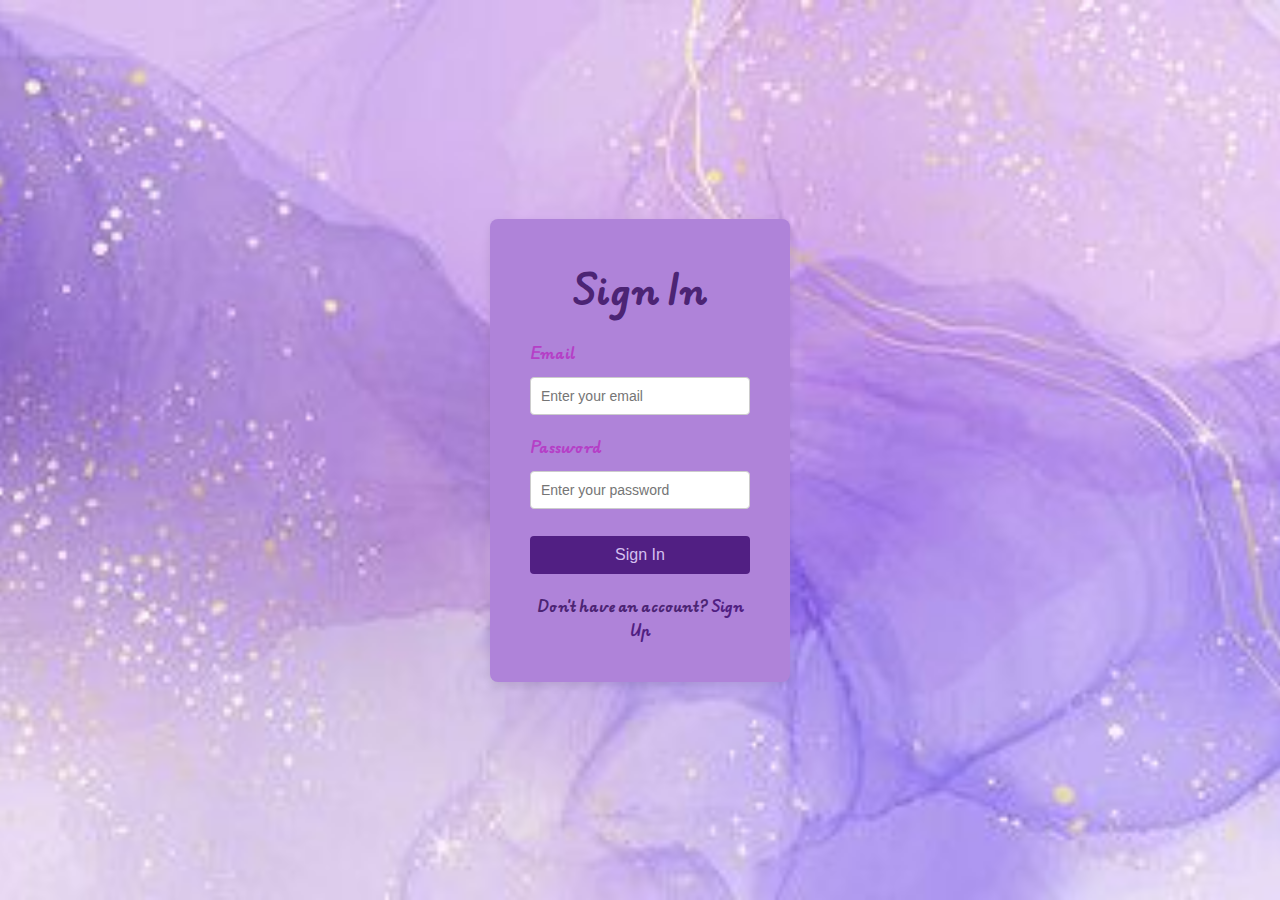
<file: index.html>
<!DOCTYPE html>
<html lang="en">
<head>
    <meta charset="UTF-8">
    <meta name="viewport" content="width=device-width, initial-scale=1.0">
    <title>Sign In</title>
    <link rel="stylesheet" href="./style.css" type="text/css">

</head>
<body>
    <div class="login-container">
        <h2>Sign In</h2>
        <form id="login-form">
            <div class="input-group">
                <label for="email">Email</label>
                <input type="email" id="email" name="email" required placeholder="Enter your email">
            </div>
            <div class="input-group">
                <label for="password">Password</label>
                <input type="password" id="password" name="password" required placeholder="Enter your password">
            </div> 
            <button type="submit" class="btn" onclick="myfunction()">Sign In</button>
            <p class="error-message" id="error-message"></p>
        </form>
        <p class="signup-link">Don't have an account? <a href="#">Sign Up</a></p>
    </div>

    <script type="module" src="./app.js"></script>
</body>
</html>
</file>
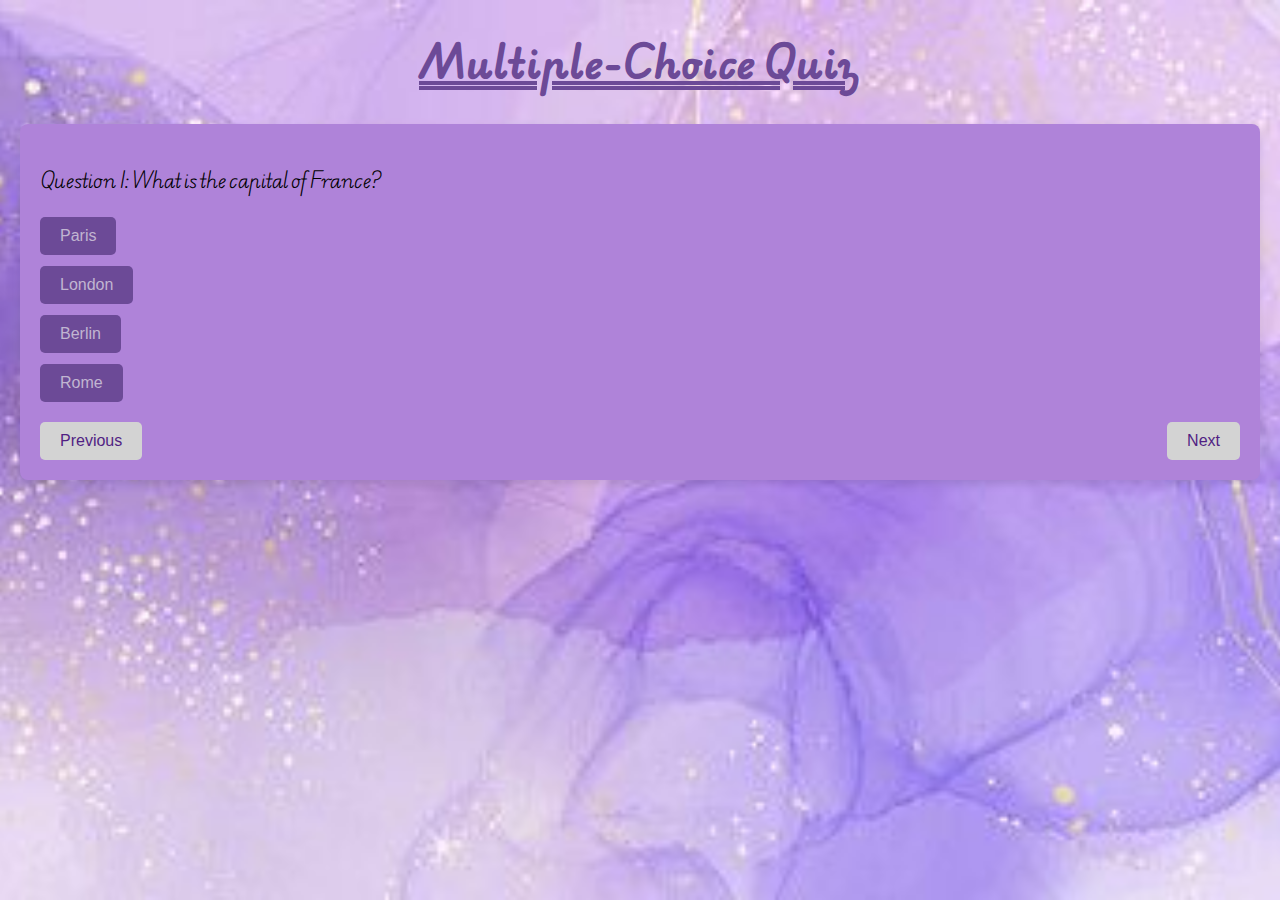
<file: chat.html>
<!DOCTYPE html>
<html lang="en">
<head>
    <meta charset="UTF-8">
    <meta name="viewport" content="width=device-width, initial-scale=1.0">
    <title>Multiple-Choice Quiz</title>
    <link rel="stylesheet" href="./layout.css" type="text/css">
</head>
<body>
    <h1>Multiple-Choice Quiz</h1>

    <div id="quiz">
        <!-- Question 1 -->
        <div class="question active" id="q1">
            <p>Question 1: What is the capital of France?</p>
            <ul class="options">
                <li><button onclick="checkAnswer(1, 'Paris', this)">Paris</button></li>
                <li><button onclick="checkAnswer(1, 'London', this)">London</button></li>
                <li><button onclick="checkAnswer(1, 'Berlin', this)">Berlin</button></li>
                <li><button onclick="checkAnswer(1, 'Rome', this)">Rome</button></li>
            </ul>
        </div>

        <!-- Question 2 -->
        <div class="question" id="q2">
            <p>Question 2: What is 5 + 3?</p>
            <ul class="options">
                <li><button onclick="checkAnswer(2, '8', this)">8</button></li>
                <li><button onclick="checkAnswer(2, '9', this)">9</button></li>
                <li><button onclick="checkAnswer(2, '10', this)">10</button></li>
                <li><button onclick="checkAnswer(2, '7', this)">7</button></li>
            </ul>
        </div>

        <!-- Question 3 -->
        <div class="question" id="q3">
            <p>Question 3: Who discovered gravity?</p>
            <ul class="options">
                <li><button onclick="checkAnswer(3, 'Newton', this)">Newton</button></li>
                <li><button onclick="checkAnswer(3, 'Einstein', this)">Einstein</button></li>
                <li><button onclick="checkAnswer(3, 'Galileo', this)">Galileo</button></li>
                <li><button onclick="checkAnswer(3, 'Copernicus', this)">Copernicus</button></li>
            </ul>
        </div>

         <!-- Question 4 -->
         <div class="question" id="q4">
            <p>Question 4: What is the boiling point of water (in Celsius)?</p>
            <ul class="options">
                <li><button onclick="checkAnswer(4, '50', this)">50</button></li>
                <li><button onclick="checkAnswer(4, '75', this)">75</button></li>
                <li><button onclick="checkAnswer(4, '100', this)">100</button></li>
                <li><button onclick="checkAnswer(4, '125', this)">125</button></li>
            </ul>
        </div>

         <!-- Question 5 -->
         <div class="question" id="q5">
            <p>Question 5: Who built the first programmable computer?</p>
            <ul class="options">
                <li><button onclick="checkAnswer(5, 'Konrad Zuse', this)">Konrad Zuse</button></li>
                <li><button onclick="checkAnswer(5, 'Alan Turing', this)">Alan Turing</button></li>
                <li><button onclick="checkAnswer(5, 'John von Neumann', this)">John von Neumann</button></li>
                <li><button onclick="checkAnswer(5, 'Charles Babbage', this)">Charles Babbage</button></li>
            </ul>
        </div>

        <!-- Navigation Buttons -->
        <div class="nav-buttons">
            <button id="prevBtn" onclick="prevQuestion()" disabled>Previous</button>
            <button id="nextBtn" onclick="nextQuestion()" disabled>Next</button>
        </div>

        <!-- Completion Message -->
        <div id="completion">
            
        </div>
    </div>
    <script> // Correct answers for each question
        const answers = {
           a : 'Paris',
           b : '8',
           c: 'Newton',
           d:'100',
           e:'Charles Babbage'
       };
       
       let currentQuestion = 1;
       score=10
       
       
       function checkAnswer(questionNumber, selectedAnswer, button) {
           
       
           if (answers.a='paris') {
               score++; // Increment score if correct
           }
           if(answers.b='8'){
               score++
           }
           if(answers.c='newton'){
               score++
           }
           if(answers.d='100'){
               score++
           }
           if(answers.e='Charles Babbage'){
               score++
           }
       
           // Disable all buttons for the current question
           const buttons = button.parentElement.parentElement.querySelectorAll("button");
           buttons.forEach((btn) => (btn.disabled = true));
       
           // Enable the "Next" button
           document.getElementById("nextBtn").disabled = false;
       }
       
       function nextQuestion() {
           // Hide current question
           document.getElementById(`q${currentQuestion}`).classList.remove("active");
       
           // Show next question or completion message
           currentQuestion++;
            const nextQuestion = document.getElementById(`q${currentQuestion}`);
            if (nextQuestion) {
                nextQuestion.classList.add("active");
                document.getElementById("prevBtn").disabled = currentQuestion === 1;
            } else {
               // Show completion message
               document.getElementById("completion").style.display = "block";
               document.getElementById("completion").innerHTML = `
                   <h2>Congratulations! You've completed the quiz.</h2>
                   <p>Your score is: ${score}<p/>
                   <p>and your precentage is:${score/answers.length*100}%<p/>`
               document.querySelector(".nav-buttons").style.display = "none";
           }
       
           // Disable the "Next" button until the user answers the question
           document.getElementById("nextBtn").disabled = true;
        }
       
       function prevQuestion() {
           // Hide current question
           document.getElementById(`q${currentQuestion}`).classList.remove("active");
       
           // Show previous question
           currentQuestion--;
           document.getElementById(`q${currentQuestion}`).classList.add("active");
       
           // Enable the "Next" button
           document.getElementById("nextBtn").disabled = false;
       
           // Disable the "Previous" button if on the first question
           document.getElementById("prevBtn").disabled = currentQuestion === 1;
       }</script>
<!-- 
    <script type="module" src="./app.js"></script> -->
</body>
</html>
</file>
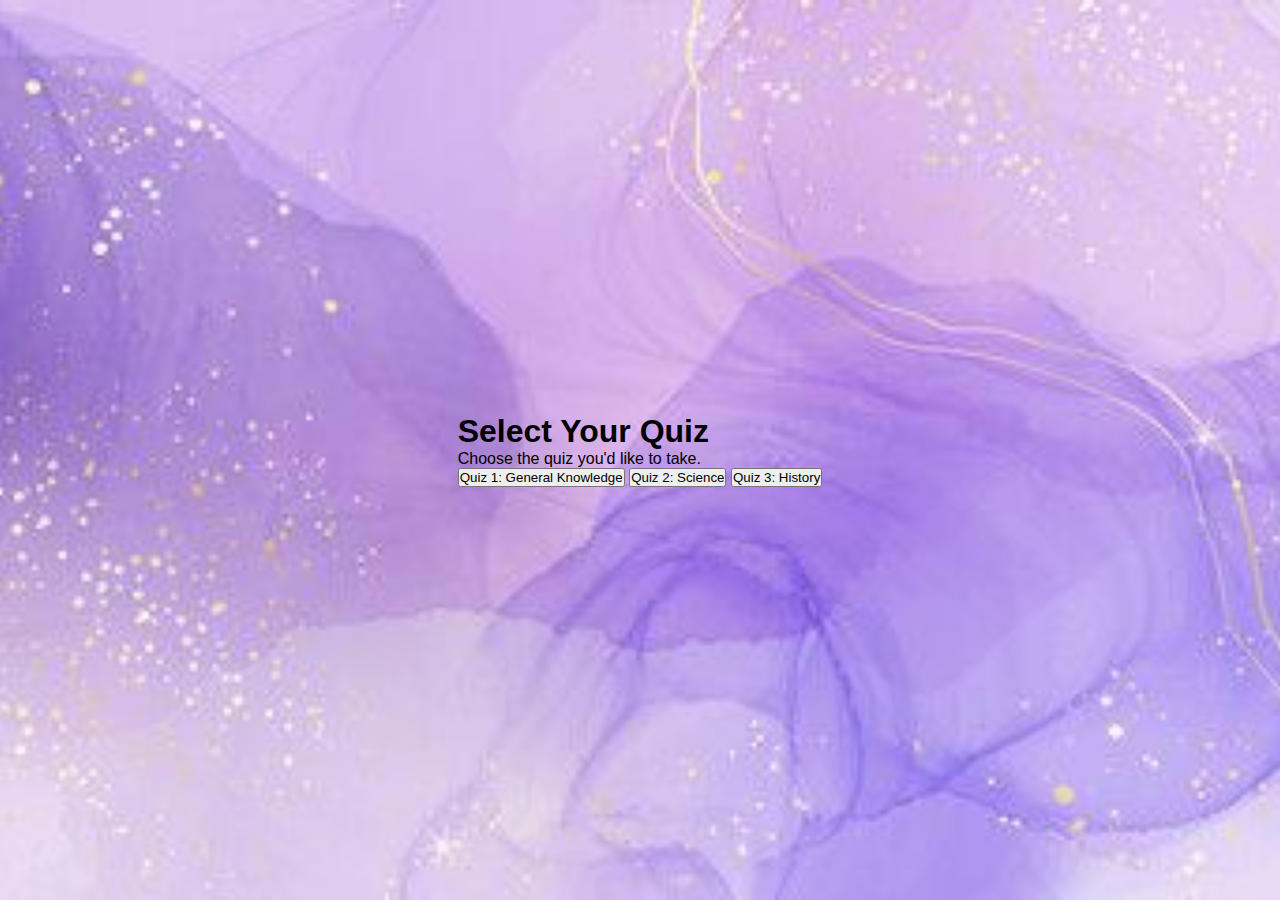
<file: welcome.html>
<!DOCTYPE html>
<html lang="en">
<head>
    <meta charset="UTF-8">
    <meta name="viewport" content="width=device-width, initial-scale=1.0">
    <title>Quiz Selection</title>
    <link rel="stylesheet" href="./style.css">
</head>
<body>

    <div class="container">
        <h1>Select Your Quiz</h1>
        <p>Choose the quiz you'd like to take.</p>
        
        <button class="quiz-btn" onclick="window.location.href='./chat.html'">Quiz 1: General Knowledge</button>
        <button class="quiz-btn" onclick="window.location.href='quiz2.html'">Quiz 2: Science</button>
        <button class="quiz-btn" onclick="window.location.href='quiz3.html'">Quiz 3: History</button>
    </div>

</body>
</html>
</file>
<file: style.css>
@import url('https://fonts.googleapis.com/css2?family=Edu+AU+VIC+WA+NT+Pre:wght@400..700&display=swap');

* {
    margin: 0;
    padding: 0;
    box-sizing: border-box;
}

body {
    font-family: Arial, sans-serif;
    background-image: url(./image.jpg);
    background-repeat: no-repeat;
    background-size: cover;   
    background-attachment: fixed;
    background-position: center;
    display: flex;
    justify-content: center;
    align-items: center;
    height: 100vh;
}

.login-container {
    font-family: "Edu AU VIC WA NT Pre", serif;
    font-weight: 700;
    font-size: 1.5rem;
    color: #4c2474;
    background-color: rgb(175, 131, 217);
    padding: 40px;
    border-radius: 8px;
    justify-content: center;
    box-shadow: 0 4px 8px rgba(0, 0, 0, 0.1);
    width: 300px;
    text-align: center;
}

h2 {
    margin-bottom: 20px;
    color: #4c2474;
}

.input-group {
    margin-bottom: 20px;
    text-align: left;
}

.input-group label {
    display: block;
    font-size: 14px;
    color: #b53fc7;
    margin-bottom: 5px;
}

.input-group input {
    width: 100%;
    padding: 10px;
    border: 1px solid #ccc;
    border-radius: 4px;
    font-size: 14px;
}

.input-group input:focus {
    border-color: #0c0d0c;
    outline: none;
}

.btn {
    width: 100%;
    padding: 10px;
    background-color: #511f83;
    color: #d4bfef;
    border: none;
    border-radius: 4px;
    font-size: 16px;
    cursor: pointer;
}

.btn:hover {
    background-color: #ad92d0;
    color: #511f83;
}

.error-message {
    color: red;
    font-size: 14px;
    margin-top: 10px;
}

.signup-link {
    margin-top: 20px;
    font-size: 14px;
}

.signup-link a {
    text-decoration: none;
    color: #511f83;
}

.signup-link a:hover {
    text-decoration: underline;
}
</file>
<file: layout.css>
@import url('https://fonts.googleapis.com/css2?family=Edu+AU+VIC+WA+NT+Pre:wght@400..700&display=swap');
    
    body {
        font-family: Arial, sans-serif;
        margin: 20px;
        background-image: url(./image.jpg);
        background-repeat: no-repeat;
        background-size: cover;    background-attachment: fixed;
        background-position: center;
    

}

    #quiz {
        background-color: rgb(175, 131, 217);
        padding: 20px;
        border-radius: 8px;
        box-shadow: 0 4px 8px rgba(0, 0, 0, 0.1);
    }

    h1 {
        text-align: center;
        font-family: "Edu AU VIC WA NT Pre", serif;
        font-weight: 700;
        font-size: 2.5rem;
        color: #6c4a97; ;
        text-decoration-line: underline;
        text-decoration-style: double;

    }

    .question {
        margin-bottom: 20px;
        display: none; /* Hidden by default */
        font-family: "Edu AU VIC WA NT Pre", serif;
        font-weight: 400;
        font-size: 1.2rem;
    }

    .question.active {
        display: block; /* Display only the active question */
    }

    .options {
        list-style: none;
        padding: 0;
    }

    .options li {
        margin: 10px 0;
    }

    .options button {
        background-color: #6c4a97;
        color: #c1b5d1;
        border: none;
        padding: 10px 20px;
        border-radius: 5px;
        font-size: 1rem;
        cursor: pointer;
        transition: background-color 0.3s ease;
    }

    .options button:hover {
        background-color: #511f83;
        color:#a383cd;
    }

    .options button:disabled {
        background-color: #b53fc7;
        cursor: not-allowed;
    }

    .nav-buttons {
        display: flex;
        justify-content: space-between;
        margin-top: 20px;
    }

    .nav-buttons button {
        background-color: #511f83;
        color: #a383cd;
        border: none;
        padding: 10px 20px;
        border-radius: 5px;
        font-size: 1rem;
        cursor: pointer;
        transition: background-color 0.3s ease;
    }

    .nav-buttons button:disabled {
        background-color: #d3d3d3;
        color: #511f83;
        cursor: not-allowed;
    }

    .nav-buttons button:hover:enabled {
        background-color: #ad92d0;
        color: #511f83;
    }

    #completion {
        text-align: center;
        font-family: "Edu AU VIC WA NT Pre", serif;
    }
</file>
